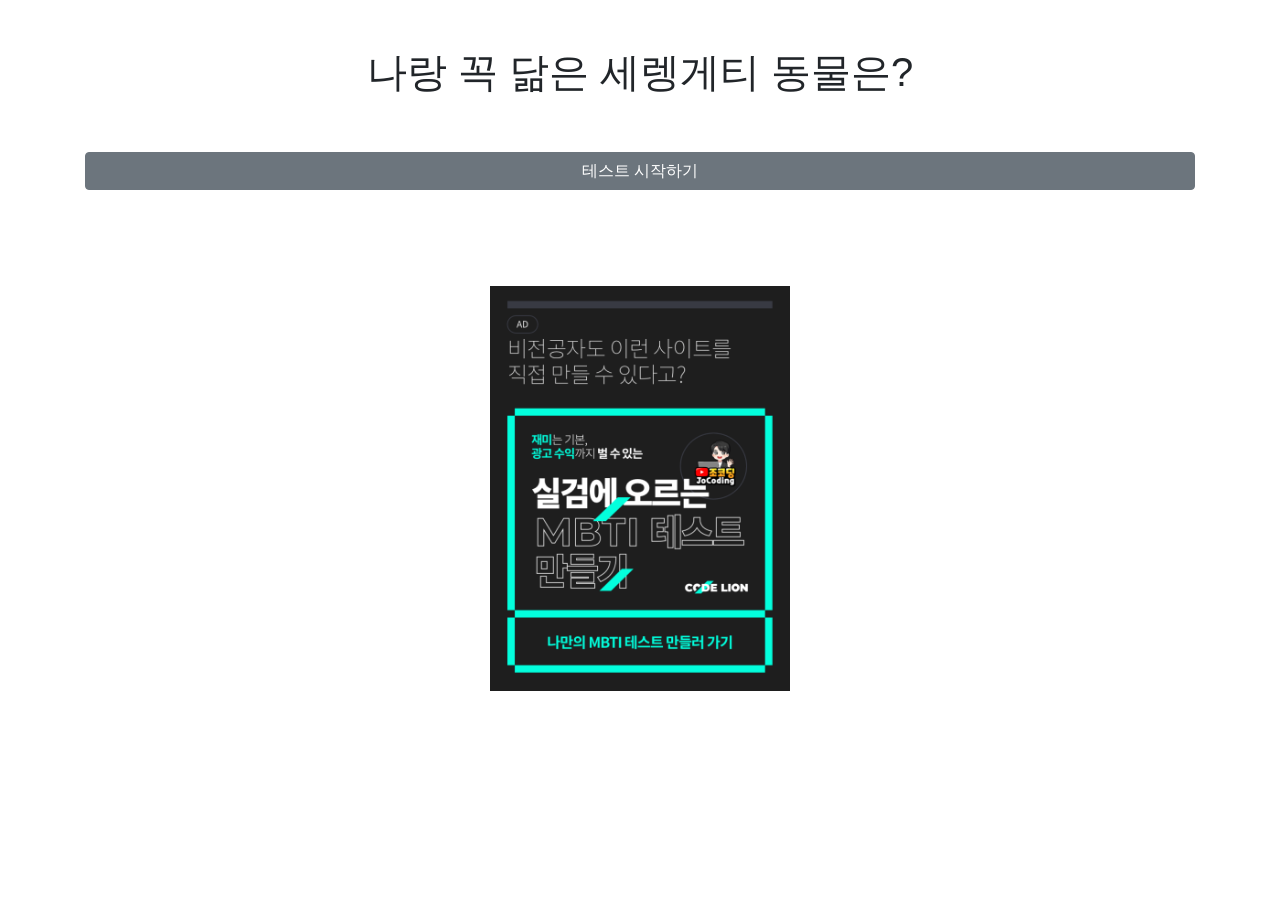
<file: 세렝게티 동물 테스트/index.html>
<!DOCTYPE html>
<html lang="ko">
<!--bootstrap을 이용한 홈페이지 제작-->

<head>
    <meta charset="UTF-8">
    <meta http-equiv="X-UA-Compatible" content="IE=edge">
    <meta name="viewport" content="width=device-width, initial-scale=1.0">
    <title>세렝게티 동물 테스트</title>
    <head>
        <meta name="description" content="나랑 꼭 닮은 세렝게티 동물을 MBTI를 기반으로 추천해주는 테스트입니다.">
        </head>
        <meta property="og:type" content="website"> 
        <meta property="og:title" content="세렝게티 동물 테스트">
        <meta property="og:description" content="나랑 꼭 닮은 세렝게티 동물을 MBTI를 기반으로 추천해주는 테스트입니다.">
        <meta property="og:image" content="https://whimsical-kashata-0eb985.netlify.app/lion.png">
        <meta property="og:url" content="https://whimsical-kashata-0eb985.netlify.app/">
        <link rel="stylesheet" href="https://cdn.jsdelivr.net/npm/bootstrap@4.5.3/dist/css/bootstrap.min.css"
        integrity="sha384-TX8t27EcRE3e/ihU7zmQxVncDAy5uIKz4rEkgIXeMed4M0jlfIDPvg6uqKI2xXr2" crossorigin="anonymous">
    <link rel="stylesheet" href="./style.css">
</head>

<body class="container">
    <!-- container는 bootstrap에서 grid시스템을 만들 때 쓰이지만 여기선 간격을 띄우는 용도로 쓰임  -->
    <!-- mt-5 는 margin-top을 의미한다-->
    <article class="start">
        <h1 class="mt-5 text-center">나랑 꼭 닮은 세렝게티 동물은?</h1>
        <button type="button" class="btn btn-secondary mt-5" onclick='start();'>테스트 시작하기</button>

    </article>

    <article class="question">
        <div class="progress mt-5">
            <div class="progress-bar" role="progressbar" style="width: calc(100/12*1%)"></div>
        </div>
        <h2 id="title" class="text-center mt-5">문제</h2>
        <input id="type" type="hidden" value="EI">
        <button id="A" type="button" class="btn btn-info mt-5">Info</button>
        <button id="B" type="button" class="btn btn-info mt-5">Info</button>
    </article>
    <article class="result">
        <img id="img" src="./lion.png" alt="" class="rounded mt-5">
        <h2 id="animal" class="text-center mt-5">동물이름</h2>
        <h3 id="explain" class="text-center mt-5">설명</h3>
        <!-- Go to www.addthis.com/dashboard to customize your tools -->
        <div class="addthis_inline_share_toolbox_tmiv share"></div>
    </article>
    <article class="kakao_ad mt-5">
        <ins class="kakao_ad_area" style="display:none;" data-ad-unit="DAN-8FFeox6SO5oND3iK" data-ad-width="320"
            data-ad-height="100"></ins>
    </article>
    <a class="mt-5 banner" href="https://www.codelion.net/catalog/Q291cnNlTm9kZTpqbW9r?utm_source=animal_test&utm_medium=web_lecture&utm_campaign=coc1789@likelion.org">
        <img class="banner-img" src="banner.png" alt="banner">
    </a>
    <script type="text/javascript" src="//t1.daumcdn.net/kas/static/ba.min.js" async></script>
    <!--값을 내부적으로 가지고 싶으면 hidden을 사용-->
    <input type="hidden" id="EI" value="0">
    <input type="hidden" id="SN" value="0">
    <input type="hidden" id="TF" value="0">
    <input type="hidden" id="JP" value="0">

    <script src="https://code.jquery.com/jquery-3.5.1.slim.min.js"
        integrity="sha384-DfXdz2htPH0lsSSs5nCTpuj/zy4C+OGpamoFVy38MVBnE+IbbVYUew+OrCXaRkfj"
        crossorigin="anonymous"></script>
    <script src="https://cdn.jsdelivr.net/npm/bootstrap@4.5.3/dist/js/bootstrap.bundle.min.js"
        integrity="sha384-ho+j7jyWK8fNQe+A12Hb8AhRq26LrZ/JpcUGGOn+Y7RsweNrtN/tE3MoK7ZeZDyx"
        crossorigin="anonymous"></script>
    <script>
        var num = 1;
        //문항들의 객체생성
        var q = {
            // EI
            1: { "title": "Q1. 어디로 여행갈까?", "type": "EI", "A": "파티가 쿵작쿵작 매일같이 열리는 뉴욕으로 간다.", "B": "조용하고 한적한 몰디브 가서 모히토 마신다." },
            // SN
            2: { "title": "Q2. 누군가가 실수를 했을 때 뭐라 말해줄까?", "type": "SN", "A": "위로해주되 정확히 분석하여 앞으로는 그러지 않게 도와준다.", "B": "위로해주면서 공감을 해준다." },
            // TF
            3: { "title": "Q3. 감동적인 영화를 볼 때 나는?", "type": "TF", "A": "오! 정말 영화 잘 만들었네 한 번 더 봐야겠어!", "B": "흑흑흫흫규규흐흫규ㅠㅠ" },
            // JP
            4: { "title": "Q4. 애인: 우리 내일 여행가자나 계획세워보자! 나의 대답은?", "type": "JP", "A": "이때는 여기 가서 이걸 먹고 그다음으로 택시를 타서 어디로 간 뒤에 여기서는 이걸 사진 찍고(등등)", "B": "(까먹음)우리 어디 가기로 했지?" },
            // EI
            5: { "title": "Q5. 나의 수다 떠는 스타일은?", "type": "EI", "A": "어묵탕 하나 시키고 소주 들이키며 수다.", "B": "조용히 친구들과 카페 가서 커피 한잔 마시며 수다." },
            // SN
            6: { "title": "Q6. 여행지에서 관광상품을 사 가려고 한다 나는?", "type": "SN", "A": "정말로 필요한 물품들을 사 간다.", "B": "기왕 여행 온 거 관광지 특유의 관광상품을 사 간다(EX.돌하르방 모형)" },
            // TF
            7: { "title": "Q7. 10년 만에 친구한테 뭐하냐고 연락이 왔다 나의 속마음은?", "type": "TF", "A": "(뭐지?) 반갑다 오랜만이야!", "B": "(어머머 웬일이야) 반갑다 오랜만이야!" },
            // JP
            8: { "title": "Q8. 친구랑 약속을 잡았다 약속 시간이 다가오는 상태에서 나는?", "type": "JP", "A": "약속 시간 2시간 전부터 준비하여 대중교통 막히는 거까지 고려해서 출발하여 늦지 않게 나간다.", "B": "(친구가 영상통화로 나온 거 확인 후) 그제야 준비하고 나간다." },
            // EI
            9: { "title": "Q9. 모르는 사람들과 파티를 한다 그 상황에서 나는?", "type": "EI", "A": "같이 술 마시며 분위기를 휘어잡는다.", "B": "조용히 뒤에 있다가 속으로 에잇! 하고 그냥 자러 간다." },
            // SN
            10: { "title": "Q10. 자고 일어났더니 낯선 환경에 내가 있다는 이런 상황일 때 나는?", "type": "SN", "A": "기왕 이렇게 된 거 그 상황을 즐긴다.", "B": "즐기기보단 앞으로의 상황을 생각해 살 수 있는 궁리를 한다." },
            // TF
            11: { "title": "Q11. 오늘 친한 친구와 싸웠다, 자기 전의 행동은?", "type": "TF", "A": "졸리니까 일단 자자…", "B": "저절로 잠들기 전까지 생각하다 잠든다." },
            // JP
            12: { "title": "Q12. 친구랑 여행 중에 친구가 아침에 일어나지 않아 계획에 차질이 생긴다. 이때의 나는?", "type": "JP", "A": "계획은 절대 바꿀 수 없으므로 친구를 어떻게든 깨워서 간다.", "B": "아몰랑 같이 잔다" }
        }
        var result = {
            "ISTJ": { "animal": "오케이 오늘은 여기까지 항상 계획은 기똥차게 세우는 <br><strong>ISTJ 하마</strong>", "explain": "시험일정이 잡혔을 때, 친구들과 약속이 잡혔을 때 먼저 나서서 계획을 세우는 타입이에요. 점심먹을 때는 디저트를, 디저트 먹을 때는 저녁을, 저녁 먹을때는 다음 날 아침을 미리미리 생각해서 결정장애가 있는 주변인에게 사랑받아요. 하지만, 주로 했던 일들 위주로 계획을 세우다보니 도전적인 거에는 서툴 수 있어요. 책임감과 추진력이 강한 당신! 올해는 도전적으로 일을 주도해봐요.", "img": "hippo.png" },
            "ISFJ": { "animal": "어...으..응 너가 원하는대로 해 항상 배려해주는 배려왕 <br><strong>ISFJ 부엉이</strong>", "explain": "다른 사람과 계획을 짤 때 너의 말도, 너의 말도 옳다.는 황희정승형 마인드를 가지고 있어요. 모두를 의견을 듣고 모두가 원하는 방향으로 계획을 세우고 싶어하기 때문에 조금 스트레스를 받기도 해요. 하지만, 본인만의 계획을 세울 땐 확고하게, 완벽한 계획을 세워 달성해나가려고 하는 외유내강 타입이에요. 하지만, 주어진 계획을 잘 이뤄나가지 못할 경우에 큰 스트레스를 받아요. 남들과의 의견 조율에서는 좀 더 본인 의견을 내세우거나 본인의 계획에서는 살짝 여유를 주는게 좋아요.", "img": "owl.png" },
            "INFJ": { "animal": "휴..오늘도 늦게나와? 항상 20분먼저 나가서 기다리는 계획적인 삶을 사는 <br><strong>ISFJ 물소</strong>", "explain": "첫 만남에 맘에 드는 상대를 발견하고 결혼까지 생각하는 당신은 일을 진행하면서 계속해서 미래를 상상하고 자극받는 걸 좋아해요. 모든 일에는 이유와 의미가 있다고 생각하는 당신! 그만큼 다 중요하다고 생각하기 때문에 허투루 일을 하는 사람이 아니에요. 그래서 더 목표를 중요하게 여겨요. 계획에는 어떠한 목표가 있는지 확인하고 맞는 계획을 세워 이뤄나가려해요. 완벽한 계획을 추구해요. 그만큼 추진력도 강해 주변에서 믿음직한 사람이라고 많이 들어요.", "img": "buffalo.png" },
            "INTJ": { "animal": "너는 다 계획이 있구나.. 이 모든 것은 나의 큰 그림! 선구자 <br><strong>INTJ 치타</strong>", "explain": "연애 상담을 하다보면 결혼과 출산까지 염두해서 조언을 해주는 당신은 나무보다 숲, 아니 달에서 우주 저만리까지 보는 사람이에요. 큰틀을 우선적으로 생각하다보니 꿈꾸는 목표치가 점점 높아지고, 불어나는 계획들을 자각하지 못하다 다시 돌아가기도 해요. 하지만, 이 모든 건 내 목표를 이루어나가기 위한 것! 들어가는 시간이 곧 '투자'라고 생각하기 때문에 해결책을 찾아 실행해요. 미래를 낙관적으로 판단하는 성향이 있기 때문에 보다 더 강하게 목표를 향해 달려나가려 노력해요.", "img": "cheetah.png" },
            "ISTP": { "animal": "계획은 계획일 뿐. 목표가 확실하면 된다!  상황에 따라 움직이는 유연한 <br><strong>ISTP 나무늘보</strong>", "explain": "안드로이드급의 무표정으로 느긋하게 있는 것처럼 보이지만 언제든지 다른 방향으로 움직일 수 있도록 머리에서 이미 계산을 다 굴리고 있어요. 이미 세워진 계획이 있더라도 목표를 더 잘 달성하기 위해서라면 다 뒤집더라도 다시 할 수 있는 용기를 가지고 있어요. 꽂힌 일은 사막에서 바늘찾는 일을 하는 것처럼 꼼꼼하게하지만 그렇지 않으면 손에서 놓아버리는 과감함도 가지고 있어요. 하지만 때로는 생각만 과감하고 행동은 뜨뜻미지근한 경우가 있어 이상과 현실의 괴리감에 빠지기도 해요.", "img": "sloth.png" },
            "ISFP": { "animal": "모로 가도 서울로만 가면 돼! 계획 하나가 틀어져도 긍정적인 온화한 <br><strong>ISFP 거북이</strong>", "explain": "비행기 티켓만 끊어도 내가 할 수 있는 여행 계획은 다 한 것! 이미 목적지를 정한 것만으로도 큰 일을 생각했다고 생각해요. 때에 따라 바꿀 수 있는게 계획이고, 내가 원하는 바만 이룰 수 있다면 유연하게 생각하며 움직여요. 웬만해서는 항상 여유롭고, 재미있게 일을 진행하고 싶어해요. 그렇다보니 결정을 내려야하는 순간이 온다면 최대한 피하고 싶어해요.", "img": "turtle.png" },
            "INFP": { "animal": "내 계획이 가장 나답고 완벽한 계획이야. 나잘알 <strong>INFP 코끼리<br></strong>", "explain": "나는 내가 제일 좋아.. 나만큼 나를 잘 아는 사람은 없어! 내가 세운 계획이 정말 의미있다고 믿기 때문에 강한 추진력으로 실행할 수 있어요. 평소에 자기 자신을 잘 파악하고 있고 믿고 있기 때문에 본인이 세운 계획에 있어 자신감이 넘쳐요. 일이 진행되면서 일어나는 평가에 객관적이고 냉철한 편이에요. 하지만, 실행하는 중간에 생각대로 진행되지 않는다면  그 다음 단계로 가는데 망설임을 느끼곤 해요. ", "img": "elephant.png" },
            "INTP": { "animal": "계획은 여러개 있을 수록 좋아! a안부터 d안까지 계획을 만들어 움직이는 <br><strong>INTP 침팬지</strong>", "explain": "계획이 틀어져? 오히려 좋아. 다른 계획들도 짜볼 수 있으니까! 라고 생각하는 당신. 계획은 많으면 많을수록 변수에 대항할 수 있다고 생각해요. 사실, 실행하는 과정보다 계획을 세울 때 더 재미를 느껴요. 그래서 계획은 a안부터 d안까지 계속해서 만들어나가지만 계획은 계획일 뿐, 즉흥적으로 행동할 때가 많아요. 반복되는 걸 좋아하지 않는 성향때문에 시행착오를 겪을 일이 많겠지만, 호기심이 가득한 당신에겐 시행착오조차 즐거움으로 다가올 거에요.", "img": "chimpanzee.png" },
            "ESTP": { "animal": "백문이불여일견, 계획은 세우되 행동이 우선! 일단 뭐라도 해봐야 직성이 풀리는 <br><strong>ESTP 악어</strong>", "explain": "월급 3일 전, 계좌 잔고 520원. 하지만 어떻게든 잘 되지 않을까?라고 생각하며 긍정적으로 세상을 바라보는 시각을 가지고 있어요. 직접적인 경험을 통해 얻는 것이 더 소중하다고 생각하기 때문에 계획을 짜서 그대로 움직이는 거에는 흥미를 느끼지 못해요. 혹시라도 계획을 진행함에 있어 어려움이 생긴다면 기가막힌 순발력으로 타협점을 찾아 진행해요. 오늘의 할 일을 내일로 미루는 게 특기이긴 하지만 순발력이 좋고 긍정적이기 때문에 모든 순간에 즐거움을 느껴요.", "img": "alligator.png" },
            "ESFP": { "animal": "아몰랑 가즈아! 항상 새로운것을 찾아다니는 <br><strong>ESFP 미어캣</strong>", "explain": "계획이 곧 족쇄. 계획을 세워 진행하는 일은 틀에 맞춰 사는 것 같아 답답함을 느끼는 자유로운 영혼의 소유자에요. 가끔씩 세우는 계획은 여행이나 운동같이 액티비티성이 강한 활동들을 위한 것이에요. 계획이 틀어져도 상관없어요. 내일은 내일의 해가 뜬다고 생각하기 때문이에요. 하지만 발등에 불이 떨어진 경우 빠르게 일을 처리하는 편이에요.", "img": "meerkat.png" },
            "ENFP": { "animal": "반짝이는 아이디어로 새로운 계획을 짜 지루할 틈이 없는 <br><strong>ENFP 사자</strong>", "explain": "새로운 계획, 새로워, 늘 짜릿해. 도중에 계획이 틀어져도 상관없어요, 아이디어가 반짝반짝 떠오르기 때문이죠. 계획적으로 해야하나 싶으면서도 계획을 세워 시작하면 끝없는 추진력을 얻어 일을 진행하는 타입이에요. 새로운 시도를 좋아해 중간중간 새롭게 계획되는 일들이 있어도 주저하지 않아요. 집단 생활에서 계획이 잘 되어가고 있다면 좋아하는 동료들의 모습을 보고 더 힘을 얻어 일을 추진해요.", "img": "lion.png" },
            "ENTP": { "animal": "새로운 도전은 언제나 좋아! 새롭게 정해진 계획을 당황하지 않고 즐기는 <br><strong>ENTP 태양새</strong>", "explain": "낯선 계획에서, 가장 재밌는 냄새가 난다..도전적인 걸 좋아하기 때문에 정해진 계획대로 움직이는 건 지양해요. 단순 반복적인 일은 지루해요. 어려워 보여도 새롭게 시도해 해결할 수 있는 일을 더 선호해요. 가끔 엄청난 계획이 떠올라서 메모를 해두지만, 그걸 다시 열어보지 않는 매력이 있어요. 아이디어가 넘치는 당신. 아이디어를 이루기 위해 조금은 계획적으로 움직이면 더 발전할 수 있을 거에요!", "img": "sunbird.png" },
            "ESTJ": { "animal": "a부터 z까지 계획해 목표를 향해 나아가는 <br><strong>ESTJ 불도저 기린</strong>", "explain": "여행, 시험, 약속에도 계획표를 먼저짜는 스타일인 당신! 일정 계획에 진심인 당신은 특유의 현실적인 감각으로 철저하게 계획해 주변 사람들에게 믿음직한 사람이에요. 전 유교국가였던 나라의 국민답게 살짝 보수적으로 문제에 접근을 하지만, 그만큼 책임감을 가지고 강하게 계획을 추진할 수 있어요. 책임감이 강하고 그만큼 추진력도 있어 주어진 목표를 체계적으로 달성해나가는 모습은 정말 듬직해요. 하지만 계속 달려나가다보면 언젠가는 기름이 떨어지는 법. 여유로운 느낌을 선호하지 않는 당신이지만, 때로는 휴식을 취해 미래를 도모할 줄 알아야해요.", "img": "giraffe.png" },
            "ESFJ": { "animal": "주어진 목표를 이루기 위해 모두가 함께 성장해나가길 원하는 페이스메이커 <br><strong>ESFJ 고릴라</strong>", "explain": "숨쉬는 것도 내 계획 중 일부! 항상 최고의 아웃풋을 원하기 때문에 계획을 철저하게 세우려 노력해요. 한 번 일을 시작하면 끝까지 성공적으로 진행하려하는 진취적인 성격이에요. 여유로운 걸 불안해하기 때문에 계획이 빡빡한 편이에요. 조금은 자신을 놓는 법을 배울 필요가 있어요. 리더가 되는 경우가 많아 일을 함께 추진할 때 모두가 계획을 잘 수행할 수 있도록 이끌어나가요.", "img": "gorilla.png" },
            "ENFJ": { "animal": "내 계획은 모두 조절할 수 있어! 너와 맞추기 위해서라면. 평화주의자 <br><strong>ENFJ 카피바라</strong>", "explain": "사실...니 계획에 맞추는게 내 계획이야. 조화와 균형을 중시여기기 때문에 남들과 계획을 세울 때 의견을 모으는 걸 중요하게 생각해요. 속해있는 집단의 업무와 목적을 개인의 일보다 우선순위를 높여 생각해요. 계획을 세울 때 뜬구름을 잡는 두루뭉실한 목표보다 현실적인 목표를 세워 진행하는 걸 선호해요. 사람들을 굉장히 좋아하고 배려하지만, 보기보다 철저하고 현실적인 당신. 가끔은 자신만을 위한 계획을 세워보는 것도 좋아요.", "img": "capybara.png" },
            "ENTJ": { "animal": "내 사전에 결정장애란 없다! 선택의 순간, 단호하게 결정을 내리는 판사 <br><strong>ENTJ 호랑이</strong>", "explain": " '오늘은 김치찌개 드시죠!' 계획을 진행함에 있어 결정이 필요한 상황에서 갈팡질팡 하는 일 없이 빠르게 결정하고 진행하는 타입이에요. #### 혼자하는 것보다 다른 사람들과 함께 일을 진행하는 걸 선호해 함께하는 일에서 두각을 나타내요. 계획이 수립될 때 같이 협력해서 아이디어를 도출하는 과정에서 희열을 느껴요. 완벽함을 추구하기 때문에 스스로를 힘들게 할 수 있어요, 가끔은 사람들과 어울리며 여유를 즐겨봐요.", "img": "tiger.png" }
        }
        // jquery를 이용하여 버튼을 누르면 $(".start").hide(); 를 통해 첫 화면이 사라지고
        //$(".question").show(); 가 작동하여 숨겨졌던 페이지가 나타난다.
        function start() {
            $(".start").hide();
            $(".question").show();
            next();
        }
        //A라는 아이디가 클릭시 작동하는 구문
        $("#A").click(function () {
            //우선 var형 type을 선언하여 해당 type의 value를 가져옴
            var type = $("#type").val();
            //preValue을 선언후 위에서 가져온 id의 value를 가져옴
            var preValue = $("#" + type).val()
            //가져온 value를 int로 형변환을 거쳐 +1를 해줌
            $("#" + type).val(parseInt(preValue) + 1);
            next();
        });
        //B는 숫자를 카운팅 해주지 않아도 되므로 그냥 다음 화면으로 넘어감
        $("#B").click(function () {
            next();
        });
        //next라는 함수를 통해 버튼을 누르면 다음 문항으로 넘어가는 기능을 구현
        function next() {
            //num이 13이 되면 최종 결과 화면으로 넘어감
            if (num == 13) {
                $(".question").hide();
                $(".result").show();

                //mbti를 구하는 최종 구문
                var mbti = "";
                ($("#EI").val() < 2) ? mbti += "I" : mbti += "E";
                ($("#SN").val() < 2) ? mbti += "N" : mbti += "S";
                ($("#TF").val() < 2) ? mbti += "F" : mbti += "T";
                ($("#JP").val() < 2) ? mbti += "P" : mbti += "J";
                $("#img").attr("src", result[mbti]["img"]);
                $("#animal").html(result[mbti]["animal"]);
                $("#explain").html(result[mbti]["explain"]);


            }
            else {
                $(".progress-bar").attr('style', 'width: calc(100/12*' + num + '%)');
                $("#title").html(q[num]["title"]);
                $("#type").val(q[num]["type"]);
                $("#A").html(q[num]["A"]);
                $("#B").html(q[num]["B"]);
                num++;
            }
        }
    </script>
    <!-- Go to www.addthis.com/dashboard to customize your tools -->
    <script type="text/javascript" src="//s7.addthis.com/js/300/addthis_widget.js#pubid=ra-62c4464a767eb823"></script>

</body>

</html>
</file>
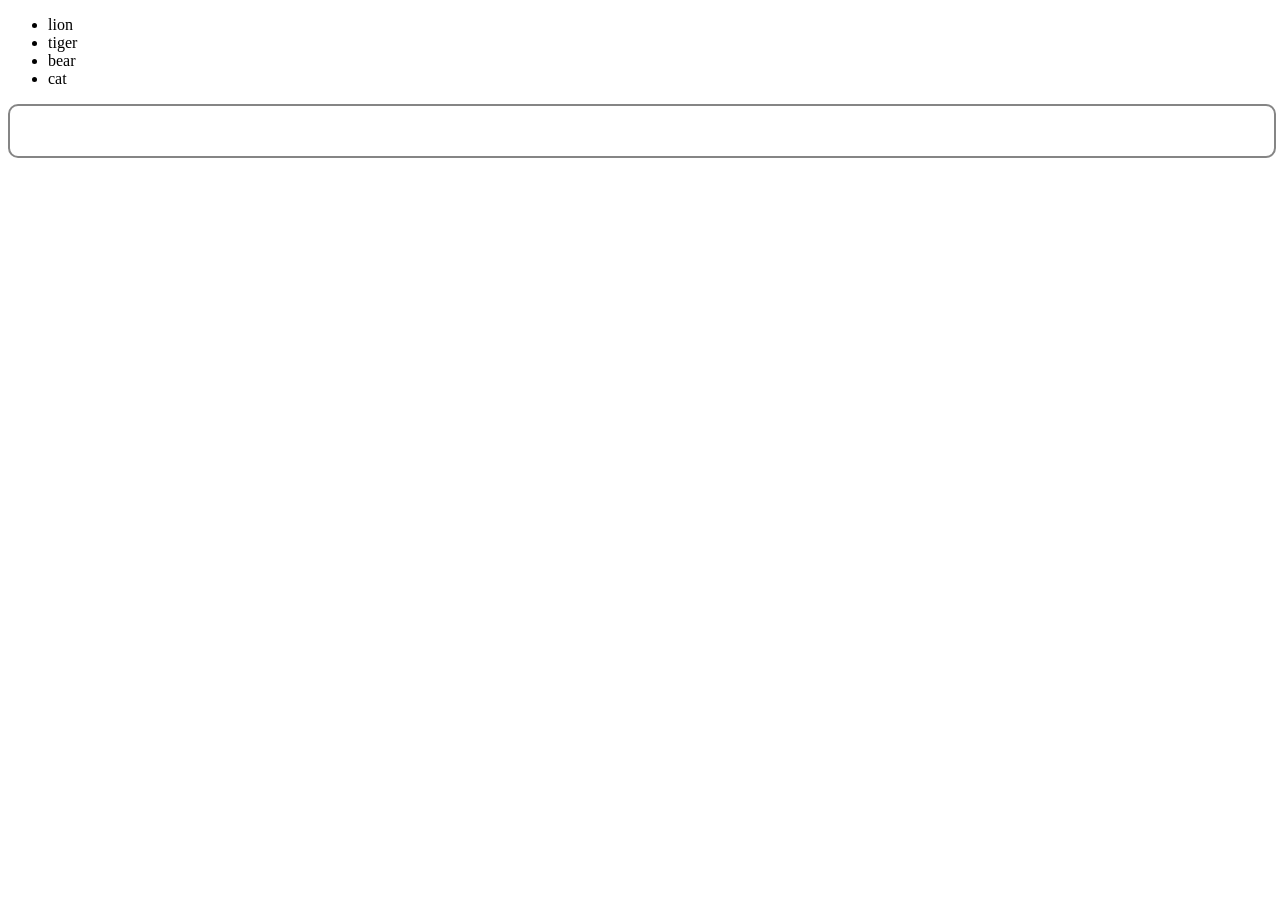
<file: 자바스크립트학습/index.html>
<!DOCTYPE html>
<html lang="en">
<head>
    <meta charset="UTF-8">
    <meta http-equiv="X-UA-Compatible" content="IE=edge">
    <meta name="viewport" content="width=device-width, initial-scale=1.0">
    <link rel="stylesheet" href="./style.css">
    <title>Document</title>
</head>
<body>
    <ul id="animals">
        <li class="animal" id="lion">lion</li>
        <li class="animal" id="tiger">tiger</li>
        <li class="animal" id="bear">bear</li>
    </ul>
    <div class="box"></div>
    <script src="./practice.js"></script>
</body>
</html>
</file>
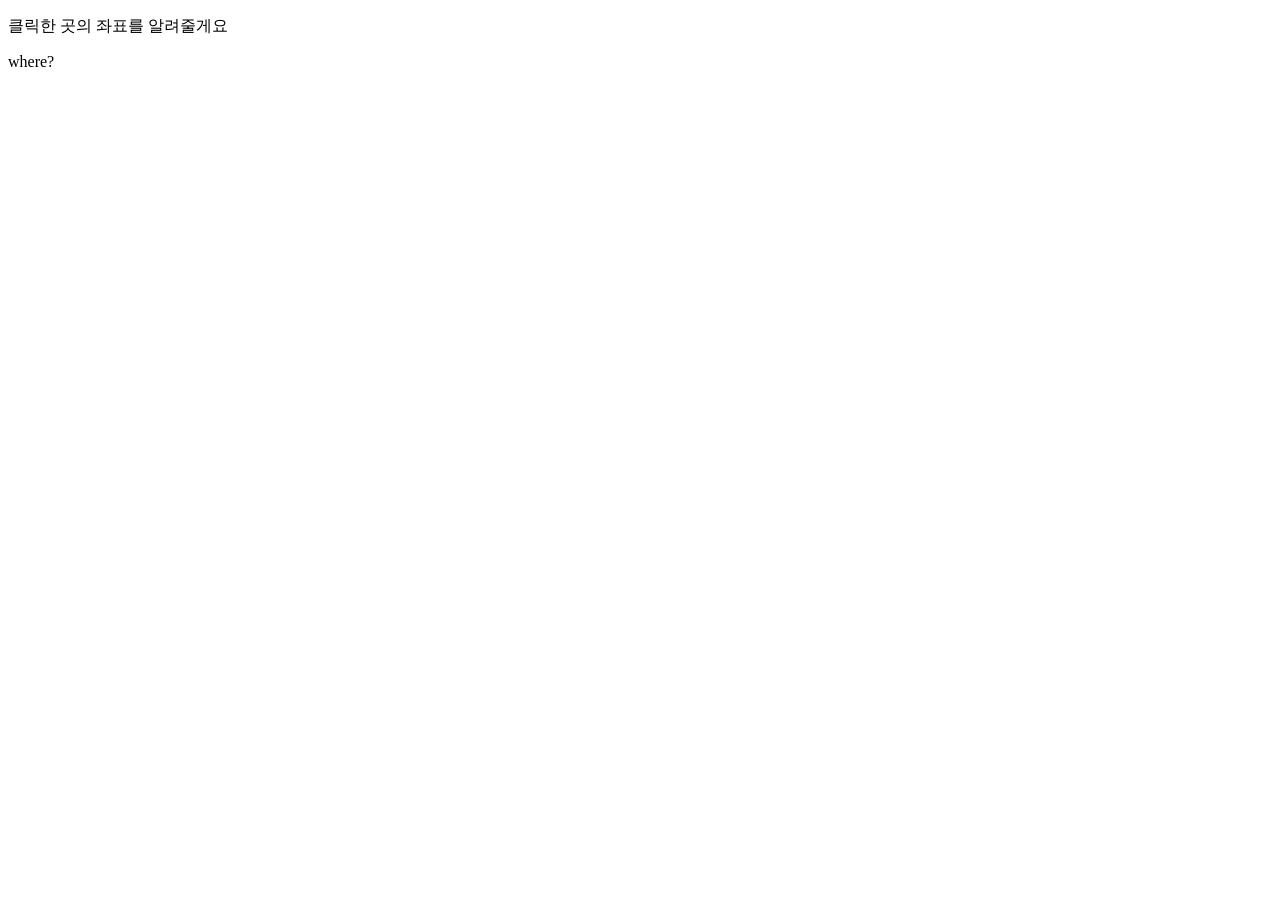
<file: 자바스크립트학습/Event(2)/index.html>
<!DOCTYPE html>
<html lang="en">
<head>
    <meta charset="UTF-8">
    <meta http-equiv="X-UA-Compatible" content="IE=edge">
    <meta name="viewport" content="width=device-width, initial-scale=1.0">
    <title>Document</title>
</head>
<body>
    <p>클릭한 곳의 좌표를 알려줄게요</p>
    <p class="msg">where?</p>
    <script>
        const msg = document.querySelector('.msg');
        function showWhere(e){
            msg.innerHTML=`my location is ${e.clientX},${e.clientY}`
            
        }  
        document.onclick=showWhere;
    </script>
</body>
</html>
</file>
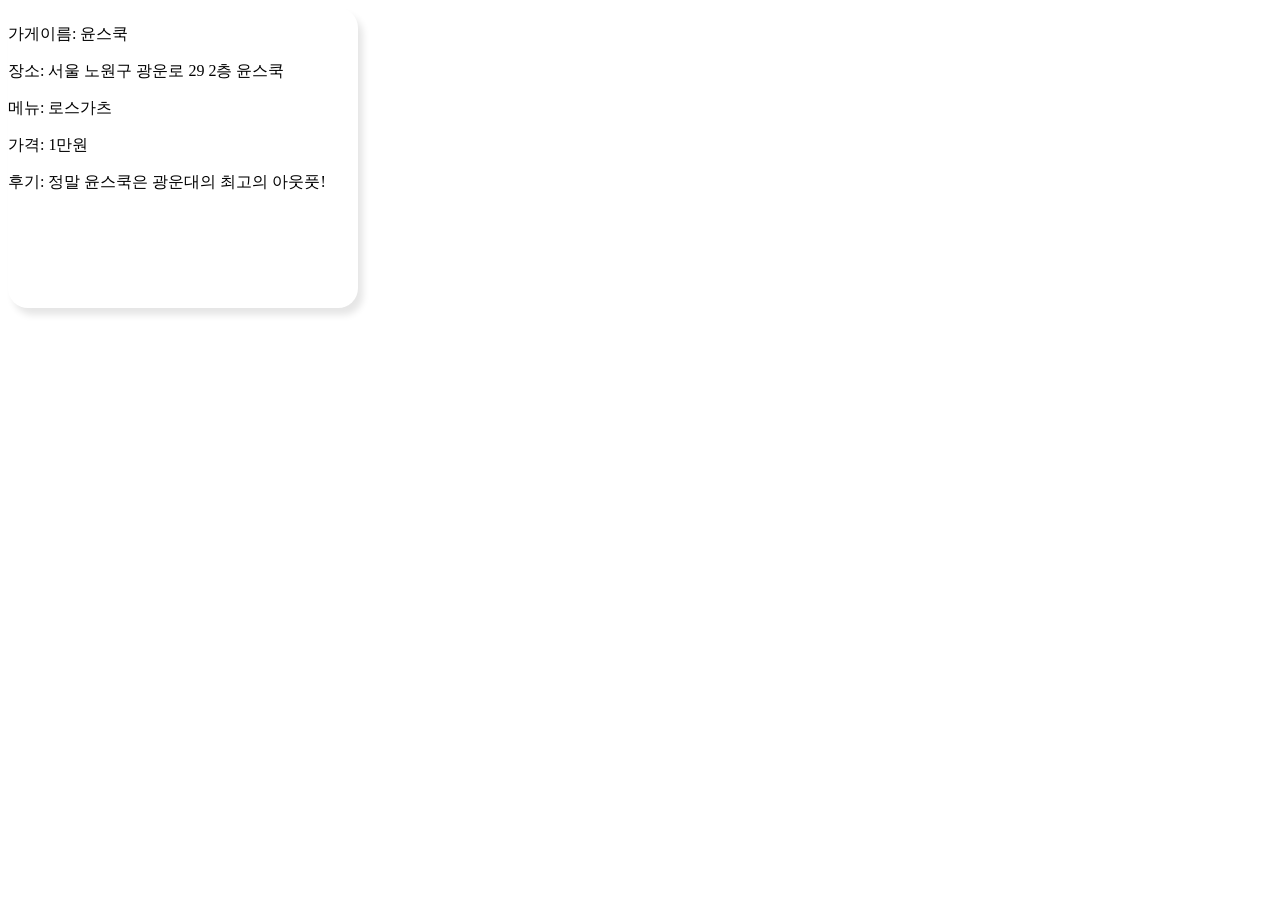
<file: 멋쟁이 사자처럼 과제1/AAT프로젝트/AAT_grid.html>
<!DOCTYPE html>
<html lang="en">

<head>
    <meta charset="UTF-8">
    <meta http-equiv="X-UA-Compatible" content="IE=edge">
    <meta name="viewport" content="width=device-width, initial-scale=1.0">
    <title>Document</title>
    <link rel="stylesheet" href="./AAT_gird.css">
</head>

<body>
    <div class="box">
        <div class="textwrap">
            <p class="text-shop">가게이름: 윤스쿡</p>
            <p class="text-place">장소: 서울 노원구 광운로 29 2층 윤스쿡</p>
            <p class="text-menu">메뉴: 로스가츠</p>
            <p class="text-money">가격: 1만원</p>
            <p class="text-review">후기: 정말 윤스쿡은 광운대의 최고의 아웃풋!</p>
        </div>
    </div>
    
</body>

</html>
</file>
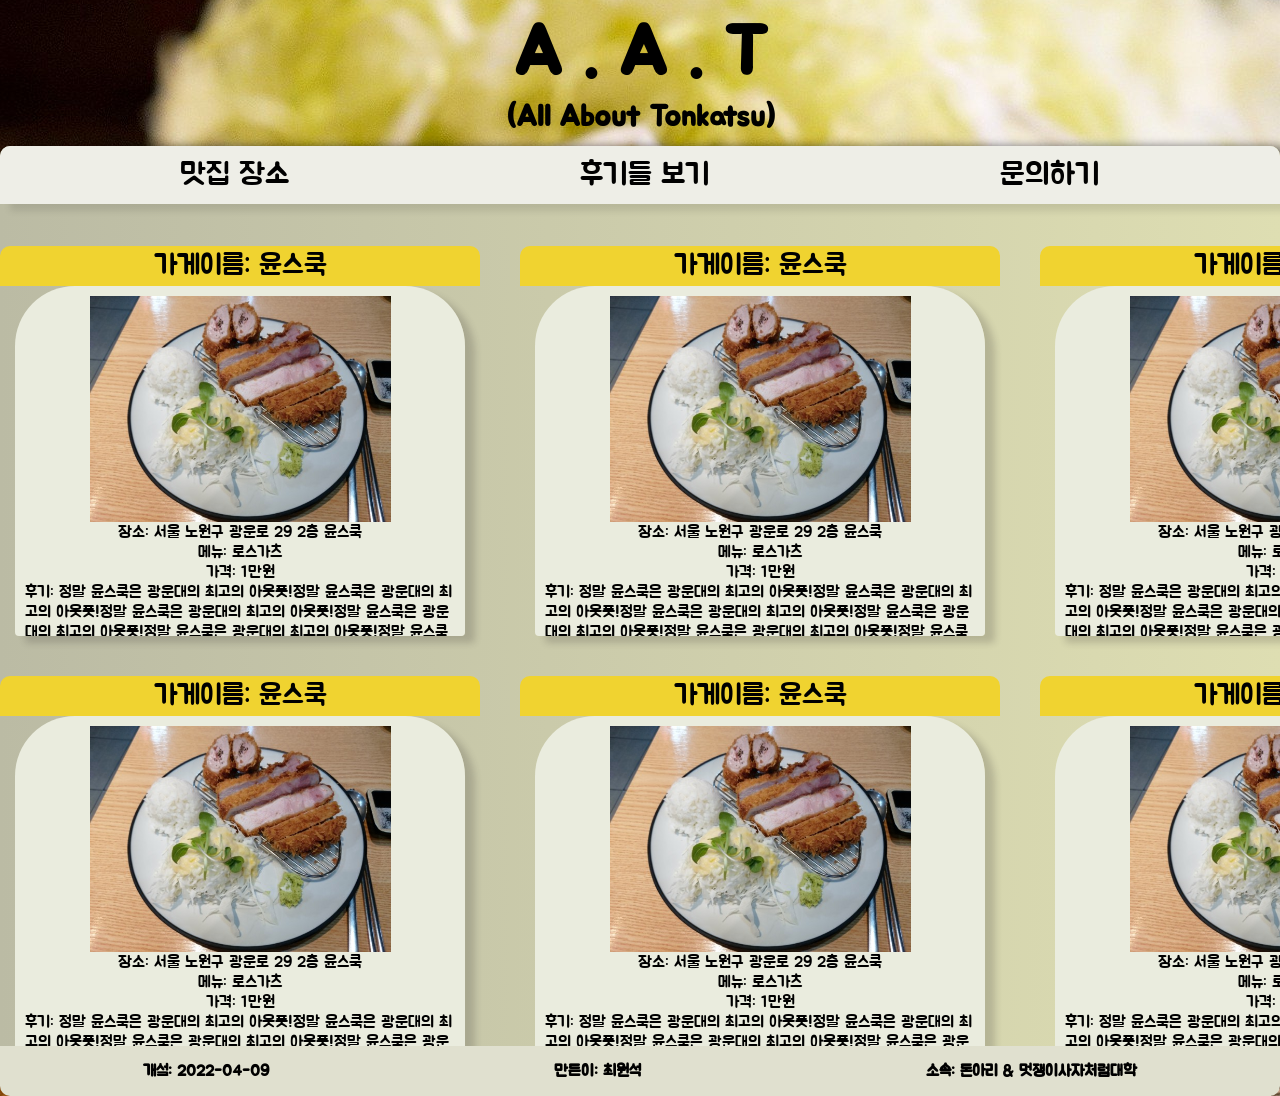
<file: 멋쟁이 사자처럼 과제1/AAT프로젝트/AAT_main.html>
<!DOCTYPE html>
<html lang="en">

<head>
    <meta charset="UTF-8">
    <meta http-equiv="X-UA-Compatible" content="IE=edge">
    <meta name="viewport" content="width=device-width, initial-scale=1.0">
    <title>MOD에 오신것을 환영합니다.</title><!--홈페이지 이름-->
    <link rel="stylesheet" href="./AAT_main.css">
</head>

<body>
    <!--
        header 태그안에 홈페이지의 이름을 기재하기 위해 사용하였으며
        h1,h2태그를 이용하여 제목,소제목을 기재
    -->
    <header>
        <h1>A . A . T</h1>
        <h2>(All About Tonkatsu)</h2>
    </header>
    <!--
        nav 태그안에 메뉴바를 만들었고 각각의 태그p를 이용하여 어떤 메뉴가 있는지
        보여줌
    -->
    <nav>
        <p class="place_page">맛집 장소</p>
        <p class="review_page">후기들 보기</p>
        <p calss="inquiry">문의하기</p>
    </nav>
    <!--
        div태그를 하여 main이 되는 큰 공간을 생성
    -->
    <div class="main-box">
        <!--
            content 태그를 이용하여 이 태그안에 있는 것들은
            main의 content 라는 것을 명시해주고 그것들을 한공간으로 묶었음.
        -->
        <content>
            <!--
                div태그를 이용하여 하나의 박스를 생성하고 그 박스안에
                가게들의 설명을 기재
            -->
            <div class="box">
                <!--
                    span이라는 태그를 이용하여 가게이름을 보여준다.
                    따로 디자인을 하기위해 따로 빼두었다.
                -->
                <span>
                    <p class="text-shop">가게이름: 윤스쿡</p>
                </span>
                <!--
                    div태그를 이용하여 박스의 들어갈 내용들을 써줬으며 
                    그 내용들을 하나로 묶었다.
                -->   
                <div class="text-wrap">
                        <img src="./로스가츠.jpg" alt="Poster">
                        <p class="text-place">장소: 서울 노원구 광운로 29 2층 윤스쿡</p>
                        <p class="text-menu">메뉴: 로스가츠</p>
                        <p class="text-money">가격: 1만원</p>
                        <p class="text-review">후기: 정말 윤스쿡은 광운대의 최고의 아웃풋!정말 윤스쿡은 광운대의 최고의 아웃풋!정말 윤스쿡은 광운대의 최고의 아웃풋!정말
                            윤스쿡은 광운대의 최고의 아웃풋!정말 윤스쿡은 광운대의 최고의 아웃풋!정말 윤스쿡은 광운대의 최고의 아웃풋!정말 윤스쿡은 광운대의 최고의 아웃풋!정말 윤스쿡은
                            광운대의 최고의 아웃풋!정말 윤스쿡은 광운대의 최고의 아웃풋!정말 윤스쿡은 광운대의 최고의 아웃풋!정말 윤스쿡은 광운대의 최고의 아웃풋!정말 윤스쿡은 광운대의 최고의
                            아웃풋!정말 윤스쿡은 광운대의 최고의 아웃풋!정말 윤스쿡은 광운대의 최고의 아웃풋!정말 윤스쿡은 광운대의 최고의 아웃풋!</p>
                </div>
            </div>
            
            <div class="box">
                <span>
                    <p class="text-shop">가게이름: 윤스쿡</p>
                </span>   
                <div class="text-wrap">
                        <img src="./로스가츠.jpg" alt="Poster">
                        <p class="text-place">장소: 서울 노원구 광운로 29 2층 윤스쿡</p>
                        <p class="text-menu">메뉴: 로스가츠</p>
                        <p class="text-money">가격: 1만원</p>
                        <p class="text-review">후기: 정말 윤스쿡은 광운대의 최고의 아웃풋!정말 윤스쿡은 광운대의 최고의 아웃풋!정말 윤스쿡은 광운대의 최고의 아웃풋!정말
                            윤스쿡은 광운대의 최고의 아웃풋!정말 윤스쿡은 광운대의 최고의 아웃풋!정말 윤스쿡은 광운대의 최고의 아웃풋!정말 윤스쿡은 광운대의 최고의 아웃풋!정말 윤스쿡은
                            광운대의 최고의 아웃풋!정말 윤스쿡은 광운대의 최고의 아웃풋!정말 윤스쿡은 광운대의 최고의 아웃풋!정말 윤스쿡은 광운대의 최고의 아웃풋!정말 윤스쿡은 광운대의 최고의
                            아웃풋!정말 윤스쿡은 광운대의 최고의 아웃풋!정말 윤스쿡은 광운대의 최고의 아웃풋!정말 윤스쿡은 광운대의 최고의 아웃풋!</p>
                </div>
            </div><div class="box">
                <span>
                    <p class="text-shop">가게이름: 윤스쿡</p>
                </span>   
                <div class="text-wrap">
                        <img src="./로스가츠.jpg" alt="Poster">
                        <p class="text-place">장소: 서울 노원구 광운로 29 2층 윤스쿡</p>
                        <p class="text-menu">메뉴: 로스가츠</p>
                        <p class="text-money">가격: 1만원</p>
                        <p class="text-review">후기: 정말 윤스쿡은 광운대의 최고의 아웃풋!정말 윤스쿡은 광운대의 최고의 아웃풋!정말 윤스쿡은 광운대의 최고의 아웃풋!정말
                            윤스쿡은 광운대의 최고의 아웃풋!정말 윤스쿡은 광운대의 최고의 아웃풋!정말 윤스쿡은 광운대의 최고의 아웃풋!정말 윤스쿡은 광운대의 최고의 아웃풋!정말 윤스쿡은
                            광운대의 최고의 아웃풋!정말 윤스쿡은 광운대의 최고의 아웃풋!정말 윤스쿡은 광운대의 최고의 아웃풋!정말 윤스쿡은 광운대의 최고의 아웃풋!정말 윤스쿡은 광운대의 최고의
                            아웃풋!정말 윤스쿡은 광운대의 최고의 아웃풋!정말 윤스쿡은 광운대의 최고의 아웃풋!정말 윤스쿡은 광운대의 최고의 아웃풋!</p>
                </div>
            </div><div class="box">
                <span>
                    <p class="text-shop">가게이름: 윤스쿡</p>
                </span>   
                <div class="text-wrap">
                        <img src="./로스가츠.jpg" alt="Poster">
                        <p class="text-place">장소: 서울 노원구 광운로 29 2층 윤스쿡</p>
                        <p class="text-menu">메뉴: 로스가츠</p>
                        <p class="text-money">가격: 1만원</p>
                        <p class="text-review">후기: 정말 윤스쿡은 광운대의 최고의 아웃풋!정말 윤스쿡은 광운대의 최고의 아웃풋!정말 윤스쿡은 광운대의 최고의 아웃풋!정말
                            윤스쿡은 광운대의 최고의 아웃풋!정말 윤스쿡은 광운대의 최고의 아웃풋!정말 윤스쿡은 광운대의 최고의 아웃풋!정말 윤스쿡은 광운대의 최고의 아웃풋!정말 윤스쿡은
                            광운대의 최고의 아웃풋!정말 윤스쿡은 광운대의 최고의 아웃풋!정말 윤스쿡은 광운대의 최고의 아웃풋!정말 윤스쿡은 광운대의 최고의 아웃풋!정말 윤스쿡은 광운대의 최고의
                            아웃풋!정말 윤스쿡은 광운대의 최고의 아웃풋!정말 윤스쿡은 광운대의 최고의 아웃풋!정말 윤스쿡은 광운대의 최고의 아웃풋!</p>
                </div>
            </div><div class="box">
                <span>
                    <p class="text-shop">가게이름: 윤스쿡</p>
                </span>   
                <div class="text-wrap">
                        <img src="./로스가츠.jpg" alt="Poster">
                        <p class="text-place">장소: 서울 노원구 광운로 29 2층 윤스쿡</p>
                        <p class="text-menu">메뉴: 로스가츠</p>
                        <p class="text-money">가격: 1만원</p>
                        <p class="text-review">후기: 정말 윤스쿡은 광운대의 최고의 아웃풋!정말 윤스쿡은 광운대의 최고의 아웃풋!정말 윤스쿡은 광운대의 최고의 아웃풋!정말
                            윤스쿡은 광운대의 최고의 아웃풋!정말 윤스쿡은 광운대의 최고의 아웃풋!정말 윤스쿡은 광운대의 최고의 아웃풋!정말 윤스쿡은 광운대의 최고의 아웃풋!정말 윤스쿡은
                            광운대의 최고의 아웃풋!정말 윤스쿡은 광운대의 최고의 아웃풋!정말 윤스쿡은 광운대의 최고의 아웃풋!정말 윤스쿡은 광운대의 최고의 아웃풋!정말 윤스쿡은 광운대의 최고의
                            아웃풋!정말 윤스쿡은 광운대의 최고의 아웃풋!정말 윤스쿡은 광운대의 최고의 아웃풋!정말 윤스쿡은 광운대의 최고의 아웃풋!</p>
                </div>
            </div><div class="box">
                <span>
                    <p class="text-shop">가게이름: 윤스쿡</p>
                </span>   
                <div class="text-wrap">
                        <img src="./로스가츠.jpg" alt="Poster">
                        <p class="text-place">장소: 서울 노원구 광운로 29 2층 윤스쿡</p>
                        <p class="text-menu">메뉴: 로스가츠</p>
                        <p class="text-money">가격: 1만원</p>
                        <p class="text-review">후기: 정말 윤스쿡은 광운대의 최고의 아웃풋!정말 윤스쿡은 광운대의 최고의 아웃풋!정말 윤스쿡은 광운대의 최고의 아웃풋!정말
                            윤스쿡은 광운대의 최고의 아웃풋!정말 윤스쿡은 광운대의 최고의 아웃풋!정말 윤스쿡은 광운대의 최고의 아웃풋!정말 윤스쿡은 광운대의 최고의 아웃풋!정말 윤스쿡은
                            광운대의 최고의 아웃풋!정말 윤스쿡은 광운대의 최고의 아웃풋!정말 윤스쿡은 광운대의 최고의 아웃풋!정말 윤스쿡은 광운대의 최고의 아웃풋!정말 윤스쿡은 광운대의 최고의
                            아웃풋!정말 윤스쿡은 광운대의 최고의 아웃풋!정말 윤스쿡은 광운대의 최고의 아웃풋!정말 윤스쿡은 광운대의 최고의 아웃풋!</p>
                </div>
            </div>
        </content>
    </div>

    <!--
        footer를 이용하여 홈페이지의 대한 간단한 정보를 기재 하기위해 쓰임.
    -->
    <footer>
        <p calss="foot_yera">개설: 2022-04-09</p>
        <p class="foot_name">만든이: 최원석</p>
        <p calss="foot_belong">소속: 돈아리 & 멋쟁이사자처럼대학</p>
    </footer>
</body>

</html>
</file>
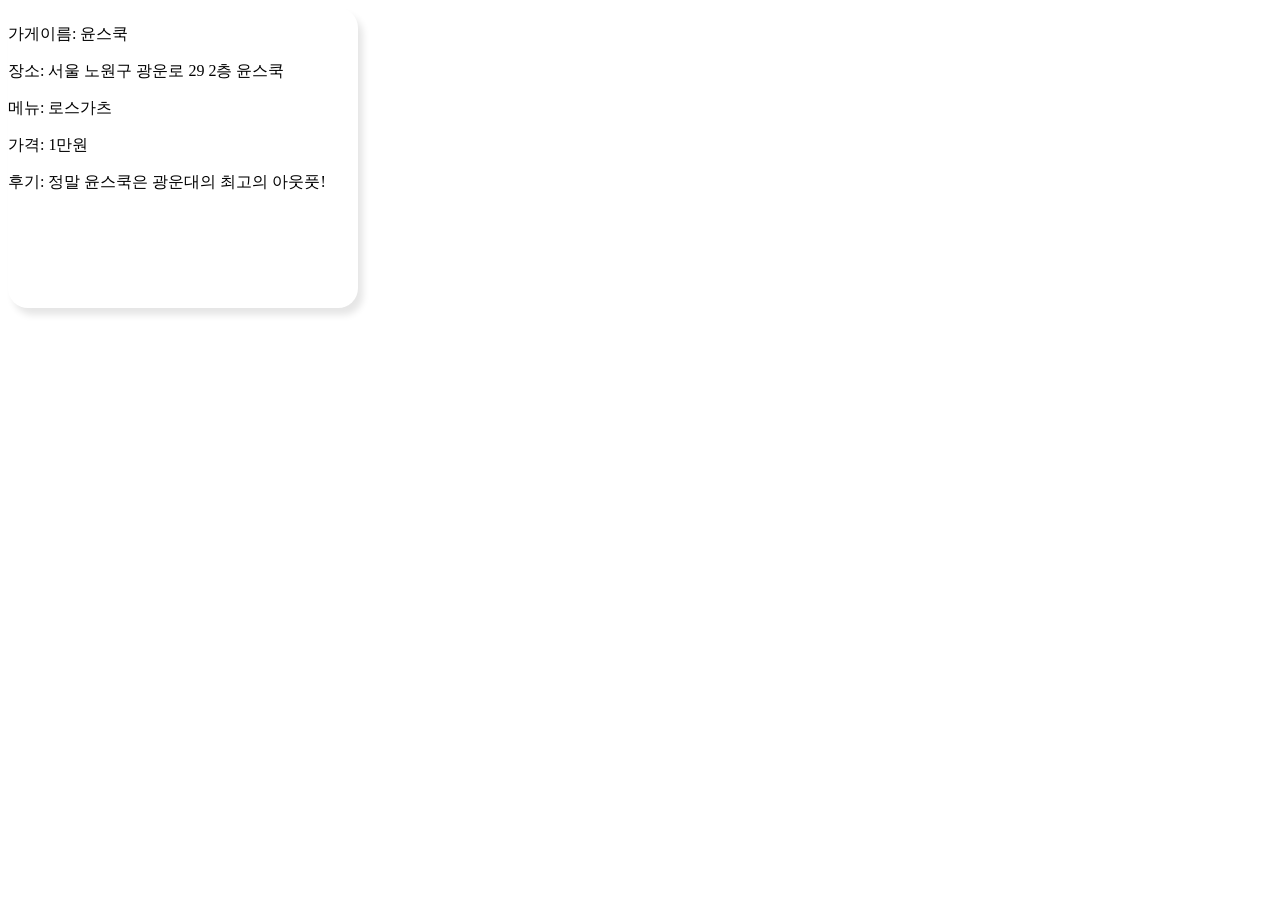
<file: 멋쟁이 사자처럼 과제1/돈사모(가명)/돈사모grid.html>
<!DOCTYPE html>
<html lang="en">

<head>
    <meta charset="UTF-8">
    <meta http-equiv="X-UA-Compatible" content="IE=edge">
    <meta name="viewport" content="width=device-width, initial-scale=1.0">
    <title>Document</title>
    <link rel="stylesheet" href="./돈사모gird.css">
</head>

<body>
    <div class="box">
        <div class="textwrap">
            <p class="text-shop">가게이름: 윤스쿡</p>
            <p class="text-place">장소: 서울 노원구 광운로 29 2층 윤스쿡</p>
            <p class="text-menu">메뉴: 로스가츠</p>
            <p class="text-money">가격: 1만원</p>
            <p class="text-review">후기: 정말 윤스쿡은 광운대의 최고의 아웃풋!</p>
        </div>
    </div>
    
</body>

</html>
</file>
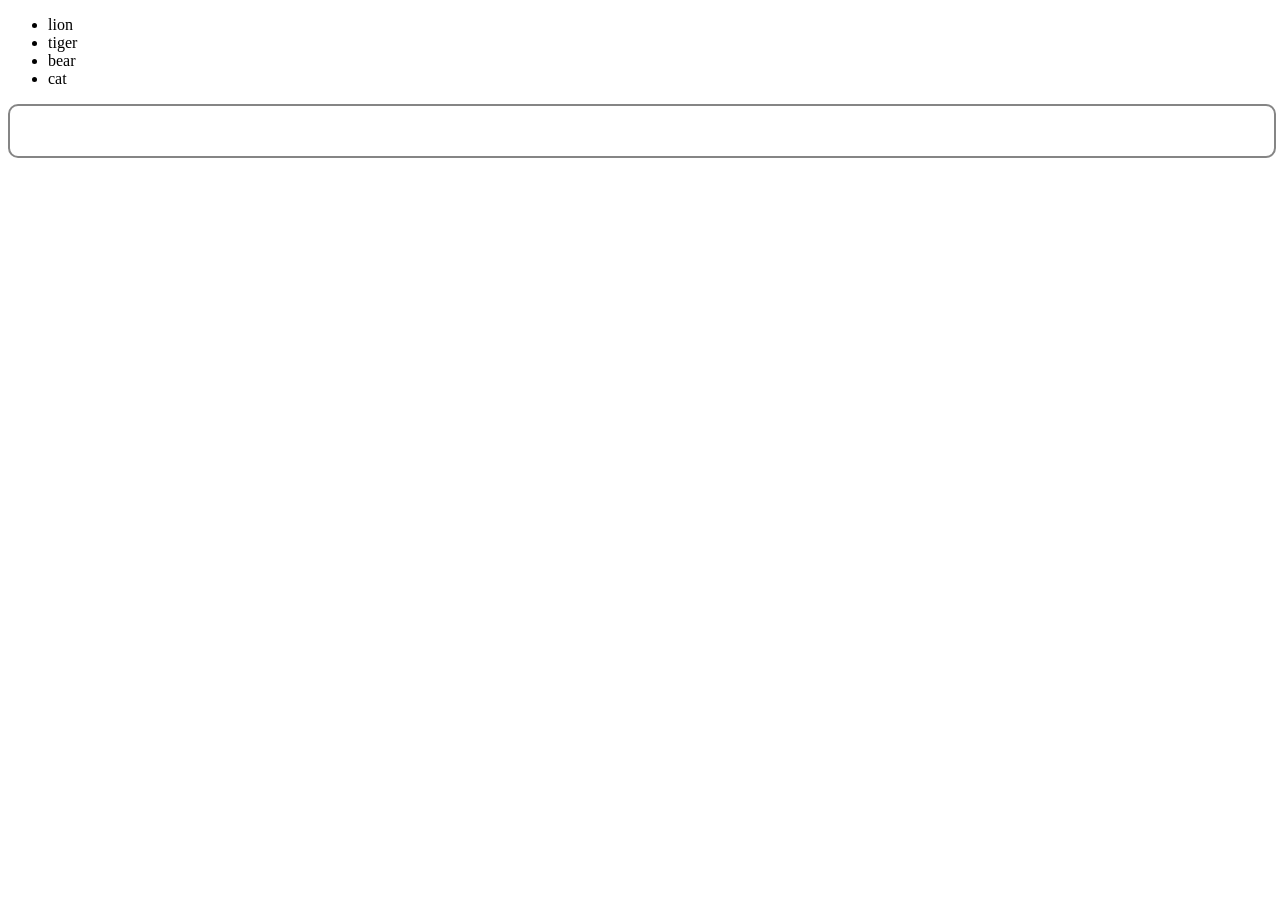
<file: 자바스크립트학습/Dom/dom.html>
<!DOCTYPE html>
<html lang="en">
<head>
    <meta charset="UTF-8">
    <meta http-equiv="X-UA-Compatible" content="IE=edge">
    <meta name="viewport" content="width=device-width, initial-scale=1.0">
    <link rel="stylesheet" href="./dom.css">
    <title>Document</title>
</head>
<body>
    <ul id="animals">
        <li class="animal" id="lion">lion</li>
        <li class="animal" id="tiger">tiger</li>
        <li class="animal" id="bear">bear</li>
    </ul>
    <div class="box"></div>
    <script src="./dom.js"></script>
</body>
</html>
</file>
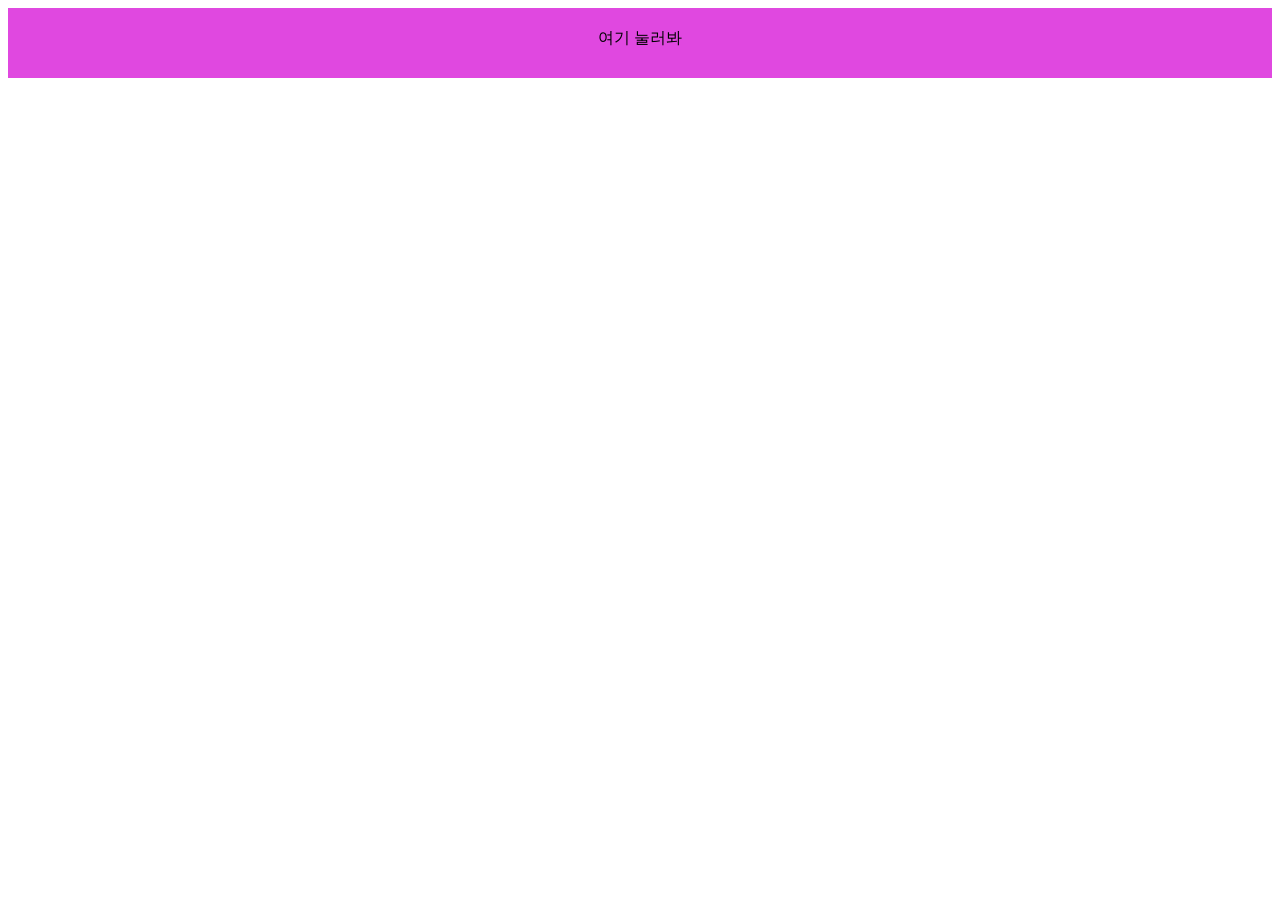
<file: 자바스크립트학습/Event(1)/event.html>
<!DOCTYPE html>
<html lang="en">
<head>
    <meta charset="UTF-8">
    <meta http-equiv="X-UA-Compatible" content="IE=edge">
    <meta name="viewport" content="width=device-width, initial-scale=1.0">
    <link rel="stylesheet" href="./event.css">
    <title>Document</title>
</head>
<body>
    <!-- <button id="btn">눌러봐</button> -->
    <!-- <button id="plus">+</button>
    <span id="num">0</span>
    <button id="minus">-</button> -->
    <div class="bar">여기 눌러봐</div>
    <div class="newBar">짠 내가 생겼어</div>
    <script src="./event.js"></script>
</body>
</html>
</file>
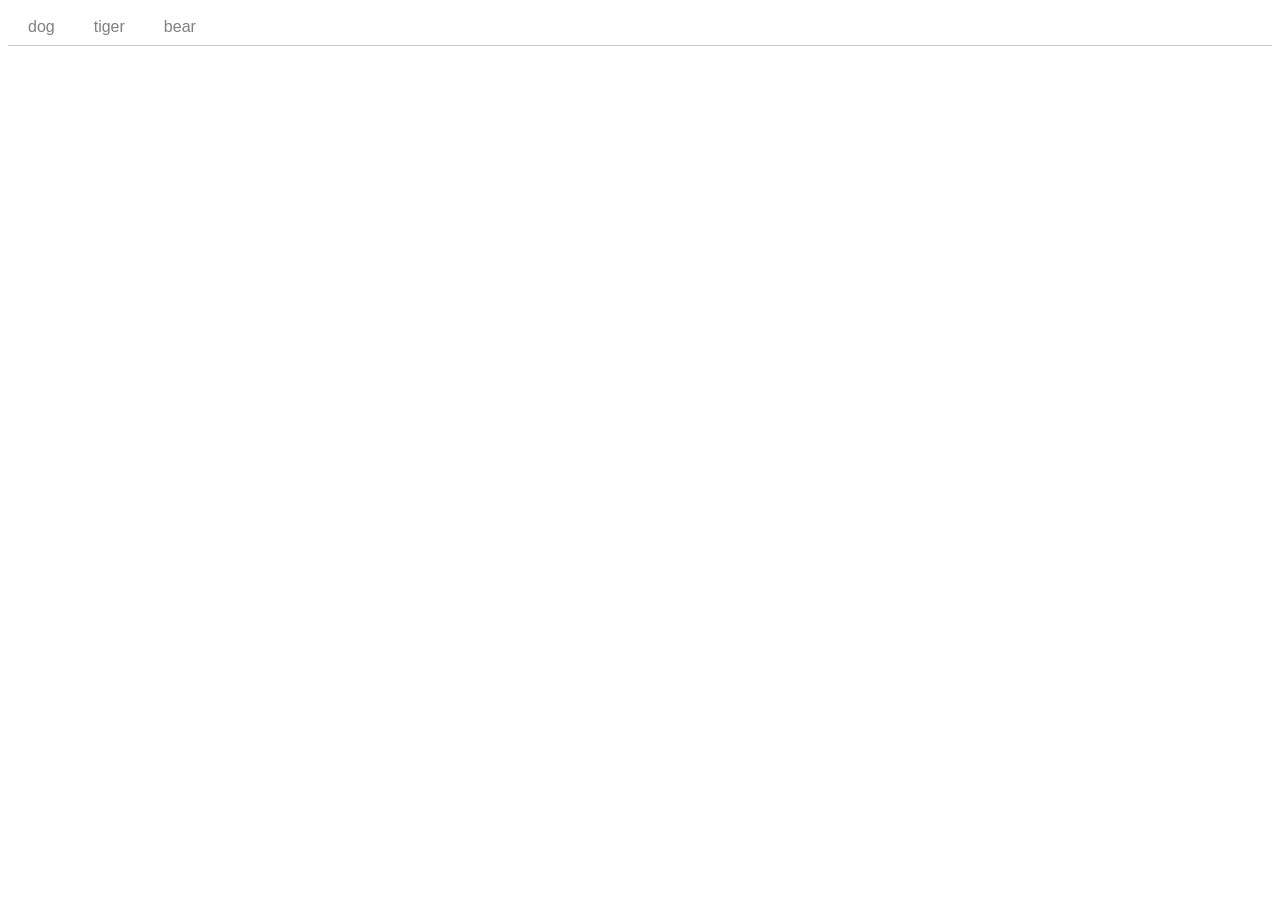
<file: 자바스크립트학습/Event(2)/event.html>
<!DOCTYPE html>
<html lang="ko">

<head>
    <meta charset="UTF-8">
    <meta http-equiv="X-UA-Compatible" content="IE=edge">
    <meta name="viewport" content="width=device-width, initial-scale=1.0">
    <link rel="stylesheet" href="./event.css">
    <title>Document</title>
</head>

<body>
    <ul class="list">
        <li class="tab-button" data-id="0">dog</li>
        <li class="tab-button" data-id="1">tiger</li>
        <li class="tab-button" data-id="2">bear</li>
    </ul>
    <div class="tab-content">
        <p>애는 짖어요</p>
        <img src="./img/dog.jpg">
    </div>
    <div class="tab-content">
        <p>애는 물어요</p>
        <img src="./img/tiger.jpg">
    </div>
    <div class="tab-content">
        <p>애는 찢어요</p>
        <img src="./img/bear.jpg">
    </div>
    <script src="./event.js"></script>
</body>

</html>
</file>
<file: 세렝게티 동물 테스트/style.css>
article{
    display: flex;
    flex-direction: column;
}

/*처음 화면에 이벤트를 숨기기 위한 역할*/
.question{
    display: none;
}
.result{
    display: none;
}
#img{
    width: 300px;
    height: 300px;
    margin: 0 auto;
}
.share{
    margin: 0 auto;
}
.kakao_ad{
    width: 320px;
    margin: 0 auto;
}
.banner{
    display: flex;
    justify-content: center;
    width: 300px;
    margin: 0 auto;
}
.banner-img{
    width: 300px;
}
</file>
<file: 자바스크립트학습/style.css>
.box{
    width: 100%;
    height: 50px;
    border-radius: 10px;
    border: 2px solid rgb(133, 133, 133);
}
.purple{
    background-color: rgb(132, 125, 243);
}
.yellow{
    background-color: yellow;
}
</file>
<file: 멋쟁이 사자처럼 과제1/AAT프로젝트/AAT_gird.css>
.box{
    display: grid;
    width: 350px;
    height: 300px;
    box-shadow: 5px 7px 7px rgba(0, 0, 0, 0.1);
    border-radius: 20px;

}
</file>
<file: 멋쟁이 사자처럼 과제1/AAT프로젝트/AAT_main.css>
@import url('https://fonts.googleapis.com/css2?family=Jua&display=swap');/*외부 폰트가져옴*/

* {
    /* *키워드를 이용하여 공통적으로 들어갈 사항들을 적어둠 */
    /*여백 제거*/
    margin: 0px;
    padding: 0px;
    /*동일한 사이즈를 갖도록 설정*/
    box-sizing: border-box;
    /*가운데로 정렬*/
    margin-left: auto;
    margin-right: auto;
    /*늘어날 수 있는 최대 가로길이 설정*/
    max-width: 1700px;
    /*전체 code에 동일 font적용*/
    font-family: 'Jua', sans-serif;
}

body {
    background-image: url(./AAT\ 배경화면.jpg);
    /*배경화면의 반복을 방지*/
    background-repeat: no-repeat;
    /*배경사진이 정 가운데에 오도록 설정*/
    background-position: center;
    /*사용자가 드래그를 못하게 설정*/
    user-select: none;
}

h2 {
    font-size: 30px;
}

.main-box {
    /*main을 1차원형태인 flex로 설정*/
    
    background-image: url(돈사모\ 배경화면.jpg);
    display: flex;
    max-width: 1700px;
    height: 900px;
    color: black;
    /*박스 테두리에 그림자 설정*/
    box-shadow: 7px 0px 10px rgba(0, 0, 0, 0.5);
    /*배경색을 좌우로 다르게 설정*/
    background: -webkit-linear-gradient(right, #DEDEB2, #BBBBA4);
    margin-left: auto;
    margin-right: auto;
    /*박스의 테두리를 둥글게 설정*/
    border-radius: 10px 10px 0 0;
}

header {
    /*텍스트를 가운데로 정렬*/
    text-align: center;
    /*padding을 텍스트를 좀 더 안쪽으로 오게 설정 */
    padding: 10px;
    max-width: 1700px;
    font-size: 35px;
    border-radius: 10px 10px 0 0;
}
.review_page{
    margin-left: 120px;
    margin-right: 120px;
}
nav {
    box-shadow: 10px 7px 7px rgba(0, 0, 0, 0.1);
    display: flex;
    /*메인축과 교차축의 아이템들을 가운데로 정렬*/
    justify-content: center;
    align-items: center;
    font-size: 30px;
    padding: 10px;
    background-color: #EEEEE7;
    /*nav바를 고정하기 위해 absolute를 이용*/
    position: absolute;
    /*현재 width가 늘어날 수 있는 최대 size로 늘어남*/
    width: 100%;
    border-radius: 10px 10px 0 0;
}
footer {
    display: flex;
    height: 50px;
    justify-content: center;
    align-items: center;
    background-color: #E0E0CF;
    color: black;
    font-weight: bold;
    box-shadow: 10px 7px 7px rgba(0, 0, 0, 0.1);
    border-radius: 0 0 10px 10px;
    
}
content {
    /*2차원으로 박스배열이 가능한 grid로 설정*/
    display: grid;
    column-gap: 40px;
    row-gap: 10px;
    /*
        content안에 최대로 들어갈 수 있는 박스수는 3개이며 각각은 1:1:1비율로 만들어진다.
        3개가 넘어갈 시 다음 행으로 넘어감
    */
    grid-template-columns: repeat(3, 1fr);
    margin-top: 100px;
    
}
.main-box,
.text-wrap {
    /*임의의로 스크롤바를 줌*/
    overflow-y: scroll;
    
}

.main-box::-webkit-scrollbar {
    /*스크롤바를 작게 만들어 안보이게 만듬*/
    display: none !important;
}

.text-wrap::-webkit-scrollbar {
    display: none !important;
}

span {
    display: flex;
    background-color: #F0D330;
    width: 480px;    
    height: 40px;
    border-radius: 10px 10px 0 0;
    font-size: 28px;
    justify-content: center;
    align-items: center;
}
.text-wrap {
    display: grid;
    width: 450px;
    height: 350px;
    box-shadow: 10px 7px 7px rgba(48, 47, 47, 0.2);
    border-radius: 60px 60px 4px 4px;
    background-color: #EAECDE;
    margin-bottom: 30px;
    padding: 10px;
    
}

img {
    display: flex;
    width: 70%;
}
</file>
<file: 멋쟁이 사자처럼 과제1/돈사모(가명)/돈사모gird.css>
.box{
    display: grid;
    width: 350px;
    height: 300px;
    box-shadow: 5px 7px 7px rgba(0, 0, 0, 0.1);
    border-radius: 20px;

}
</file>
<file: 자바스크립트학습/Dom/dom.css>
.box{
    width: 100%;
    height: 50px;
    border-radius: 10px;
    border: 2px solid rgb(133, 133, 133);
}
.purple{
    background-color: rgb(132, 125, 243);
}
.yellow{
    background-color: yellow;
}
</file>
<file: 자바스크립트학습/Event(1)/event.css>
.bar{
    width: 100%;
    height: 50px;
    background-color: rgb(224, 72, 224);
    text-align: center;
    padding-top: 20px;
}
.newBar{
    width: 100%;
    height: 50px;
    background-color: rgb(172, 228, 83);
    text-align: center;
    padding-top: 20px;
    display: none;
}
.show{
    display: block;
}
</file>
<file: 자바스크립트학습/Event(2)/event.css>
body {
    font-family: "Do Hyeon", sans-serif;
}

ul.list {
    list-style-type: none;
    margin: 0;
    padding: 0;
    border-bottom: 1px solid #ccc;
}

ul.list::after {
    content: "";
    display: block;
    clear: both;
}

.tab-button {
    display: block;
    padding: 10px 20px 10px 20px;
    float: left;
    margin-right: -1px;
    margin-bottom: -1px;
    color: grey;
    text-decoration: none;
    cursor: pointer;
}

.tab-content {
    display: none;
    padding: 10px;
}

.here {
    border-top: 1px solid white;
    border-left: 1px solid white;
    border-right: 1px solid white;
    border-bottom: 2px solid rgb(192, 72, 72);
    color: black;
    margin-top: -2px;
}

.show {
    display: block;
}
</file>
